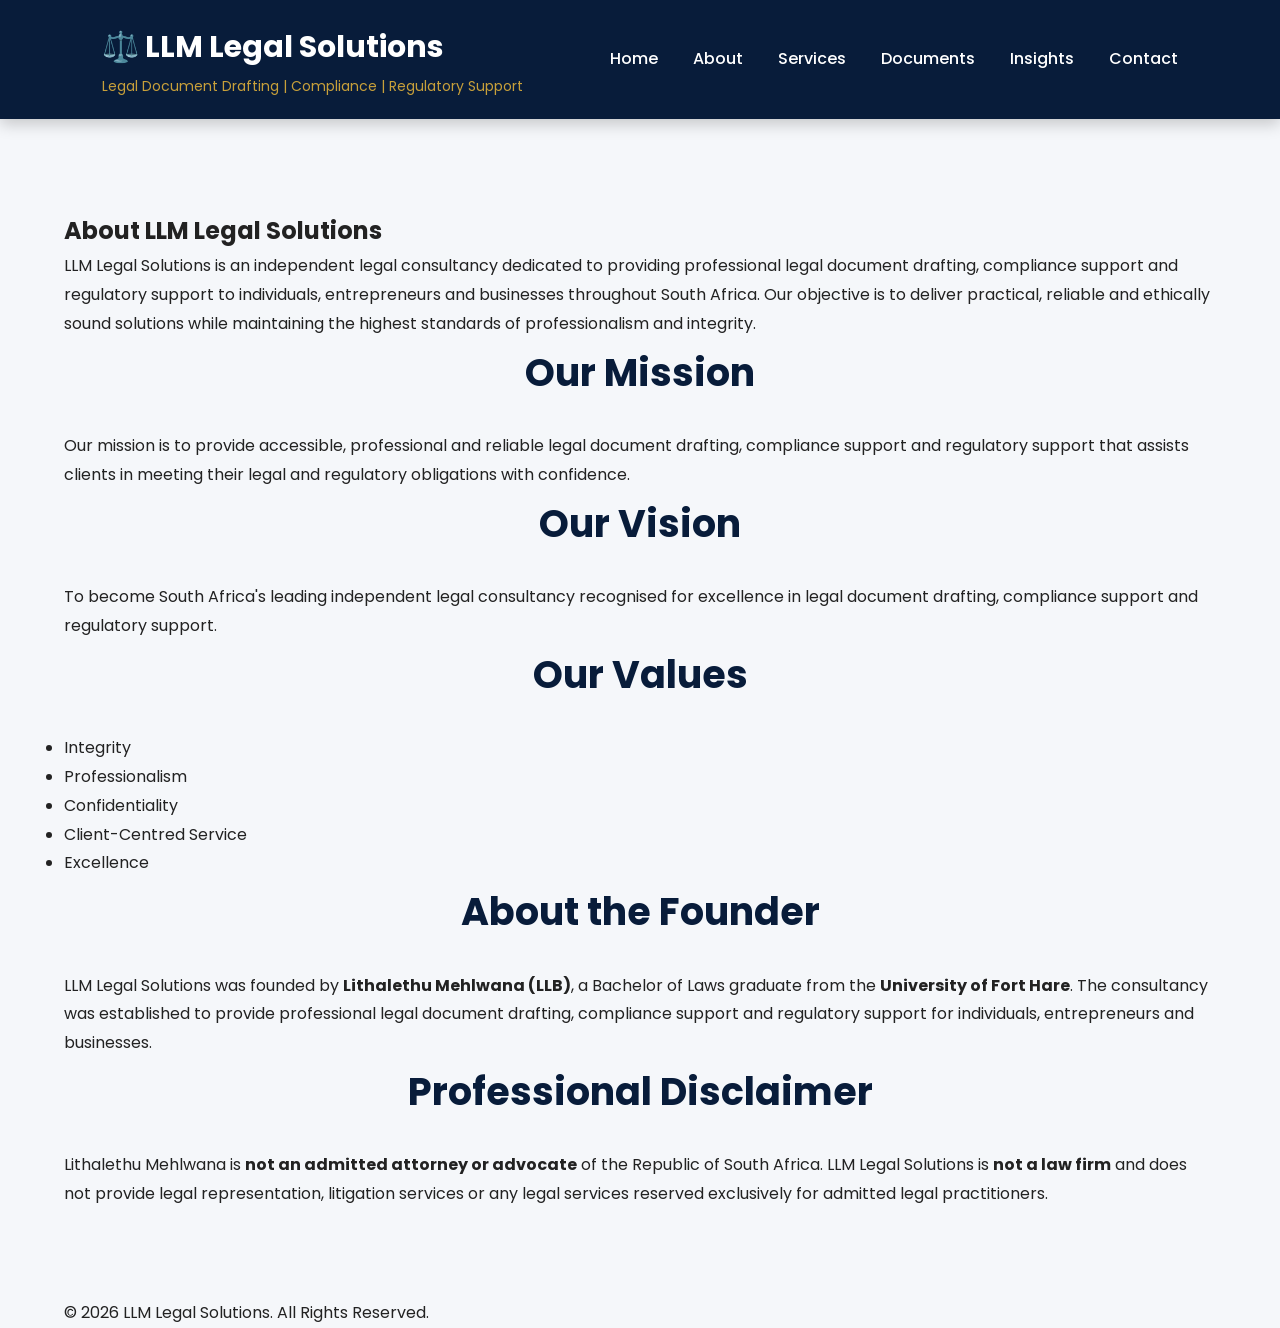
<file: about.html>
<!DOCTYPE html>
<html lang="en">

<head>
<meta charset="UTF-8">
<meta name="viewport" content="width=device-width, initial-scale=1.0">
<title>About Us | LLM Legal Solutions</title>

<link rel="stylesheet" href="style.css">

</head>

<body>

<header>

<div class="logo">

<h1>⚖️ LLM Legal Solutions</h1>

<p>Legal Document Drafting | Compliance | Regulatory Support</p>

</div>

<nav>

<ul>

<li><a href="index.html">Home</a></li>

<li><a href="about.html">About</a></li>

<li><a href="services.html">Services</a></li>

<li><a href="document-request.html">Documents</a></li>

<li><a href="insights.html">Insights</a></li>

<li><a href="contact.html">Contact</a></li>

</ul>

</nav>

</header>

<section class="about-page">

<div class="container">

<h1>About LLM Legal Solutions</h1>

<p>

LLM Legal Solutions is an independent legal consultancy dedicated to providing professional legal document drafting, compliance support and regulatory support to individuals, entrepreneurs and businesses throughout South Africa. Our objective is to deliver practical, reliable and ethically sound solutions while maintaining the highest standards of professionalism and integrity.

</p>

<h2>Our Mission</h2>

<p>

Our mission is to provide accessible, professional and reliable legal document drafting, compliance support and regulatory support that assists clients in meeting their legal and regulatory obligations with confidence.

</p>

<h2>Our Vision</h2>

<p>

To become South Africa's leading independent legal consultancy recognised for excellence in legal document drafting, compliance support and regulatory support.

</p>

<h2>Our Values</h2>

<ul>

<li>Integrity</li>

<li>Professionalism</li>

<li>Confidentiality</li>

<li>Client-Centred Service</li>

<li>Excellence</li>

</ul>

<h2>About the Founder</h2>

<p>

LLM Legal Solutions was founded by <strong>Lithalethu Mehlwana (LLB)</strong>, a Bachelor of Laws graduate from the <strong>University of Fort Hare</strong>. The consultancy was established to provide professional legal document drafting, compliance support and regulatory support for individuals, entrepreneurs and businesses.

</p>

<div class="disclaimer-box">

<h2>Professional Disclaimer</h2>

<p>

Lithalethu Mehlwana is <strong>not an admitted attorney or advocate</strong> of the Republic of South Africa.

LLM Legal Solutions is <strong>not a law firm</strong> and does not provide legal representation, litigation services or any legal services reserved exclusively for admitted legal practitioners.

</p>

</div>

</div>

</section>

<footer>

<div class="container">

<p>&copy; 2026 LLM Legal Solutions. All Rights Reserved.</p>

</div>

</footer>

<script src="script.js"></script>

</body>

</html>
</file>
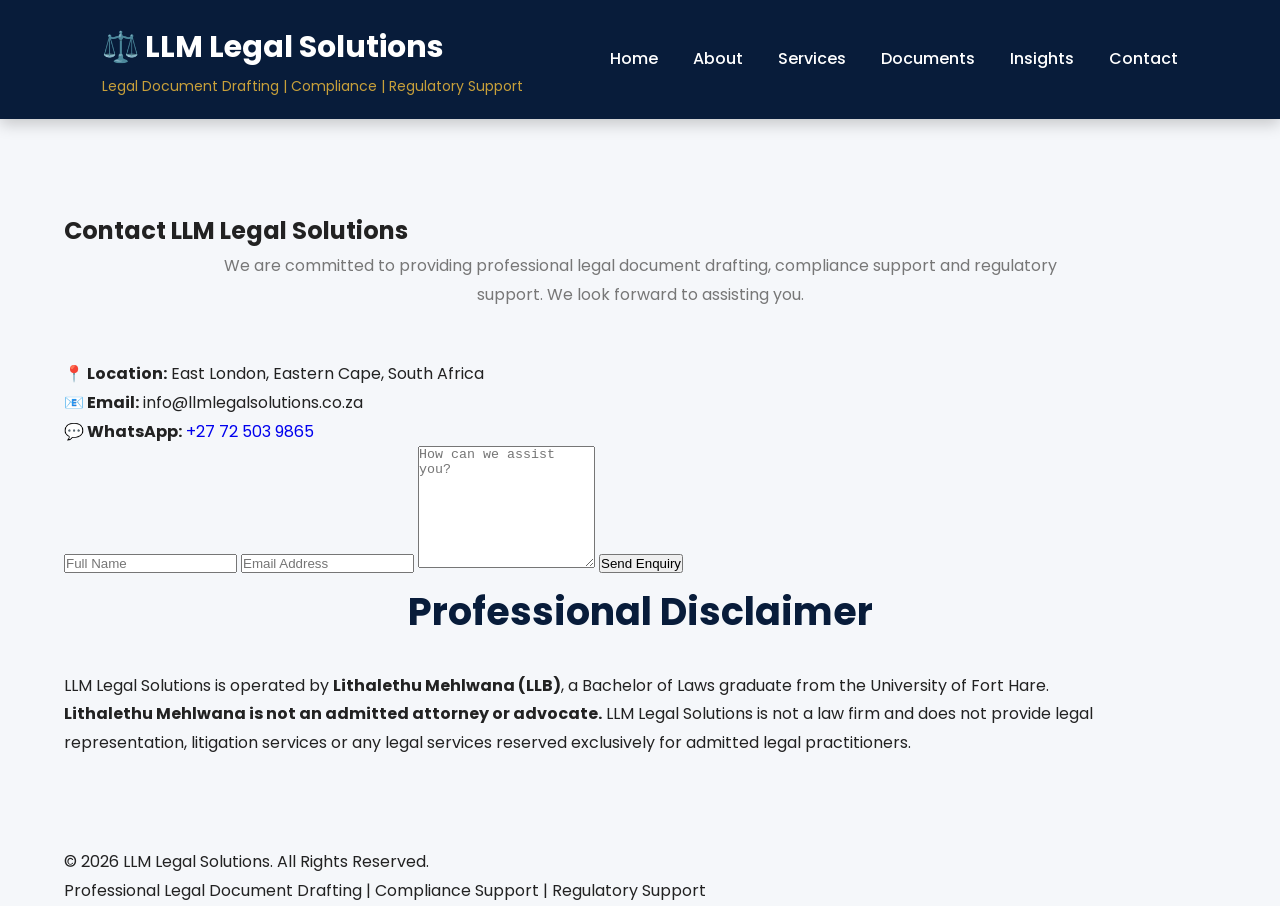
<file: contact.html>
<!DOCTYPE html>
<html lang="en">

<head>

<meta charset="UTF-8">
<meta name="viewport" content="width=device-width, initial-scale=1.0">

<title>Contact Us | LLM Legal Solutions</title>

<link rel="stylesheet" href="style.css">

</head>

<body>

<header>

<div class="logo">

<h1>⚖️ LLM Legal Solutions</h1>

<p>Legal Document Drafting | Compliance | Regulatory Support</p>

</div>

<nav>

<ul>

<li><a href="index.html">Home</a></li>

<li><a href="about.html">About</a></li>

<li><a href="services.html">Services</a></li>

<li><a href="document-request.html">Documents</a></li>

<li><a href="insights.html">Insights</a></li>

<li><a href="contact.html">Contact</a></li>

</ul>

</nav>

</header>

<section class="contact">

<div class="container">

<h1>Contact LLM Legal Solutions</h1>

<p class="section-intro">

We are committed to providing professional legal document drafting, compliance support and regulatory support. We look forward to assisting you.

</p>

<div class="contact-info">

<p><strong>📍 Location:</strong> East London, Eastern Cape, South Africa</p>

<p><strong>📧 Email:</strong> info@llmlegalsolutions.co.za</p>

<p><strong>💬 WhatsApp:</strong> <a href="https://wa.me/27725039865">+27 72 503 9865</a></p>

</div>

<form>

<input type="text" placeholder="Full Name" required>

<input type="email" placeholder="Email Address" required>

<textarea rows="8" placeholder="How can we assist you?" required></textarea>

<button type="submit">Send Enquiry</button>

</form>

<div class="disclaimer-box">

<h2>Professional Disclaimer</h2>

<p>

LLM Legal Solutions is operated by <strong>Lithalethu Mehlwana (LLB)</strong>, a Bachelor of Laws graduate from the University of Fort Hare.

</p>

<p>

<strong>Lithalethu Mehlwana is not an admitted attorney or advocate.</strong>

LLM Legal Solutions is not a law firm and does not provide legal representation, litigation services or any legal services reserved exclusively for admitted legal practitioners.

</p>

</div>

</div>

</section>

<footer>

<div class="container">

<p>&copy; 2026 LLM Legal Solutions. All Rights Reserved.</p>

<p>Professional Legal Document Drafting | Compliance Support | Regulatory Support</p>

</div>

</footer>

<script src="script.js"></script>

</body>

</html>
</file>
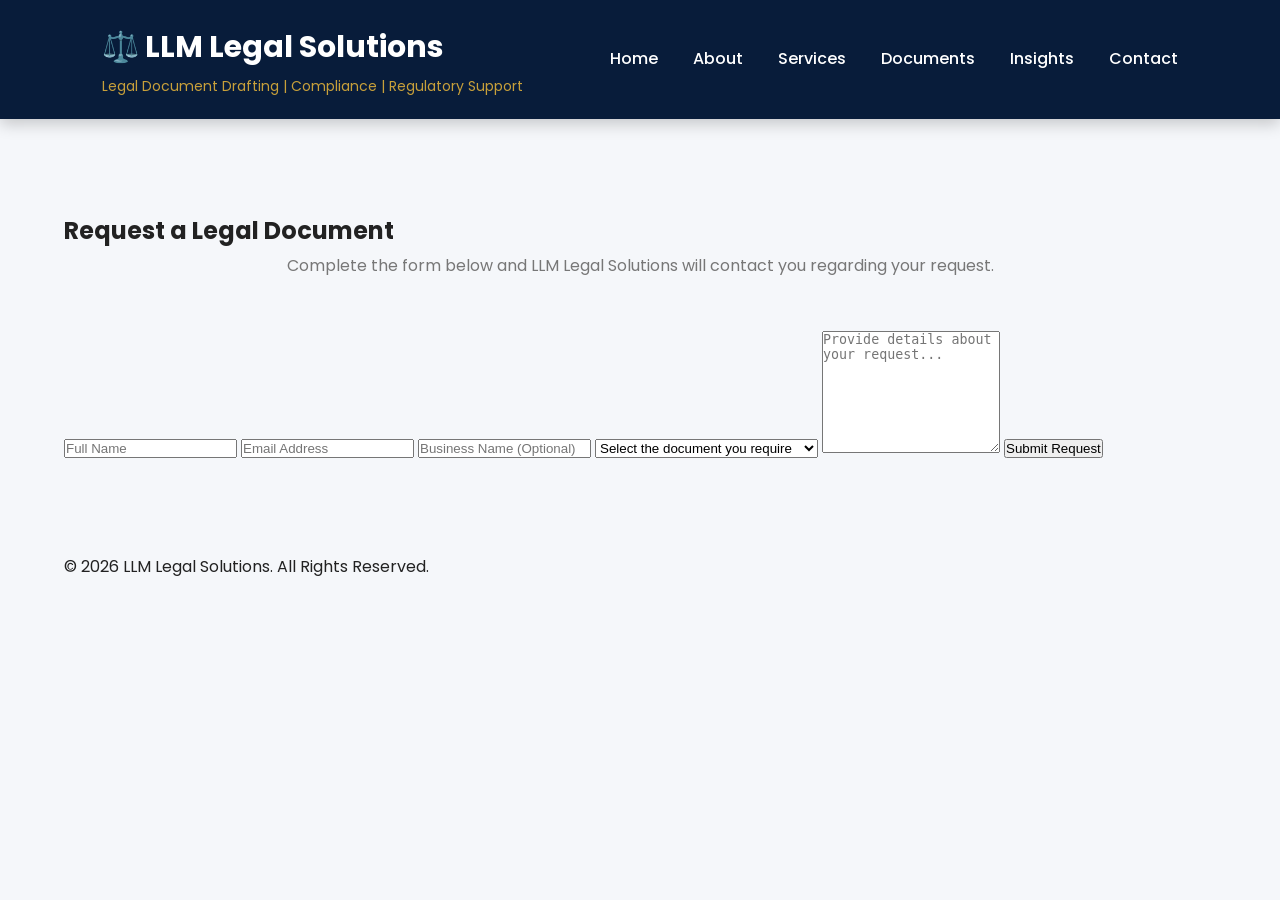
<file: document- request.html>
<!DOCTYPE html>
<html lang="en">

<head>

<meta charset="UTF-8">

<meta name="viewport" content="width=device-width, initial-scale=1.0">

<title>Request a Legal Document | LLM Legal Solutions</title>

<link rel="stylesheet" href="style.css">

</head>

<body>

<header>

<div class="logo">

<h1>⚖️ LLM Legal Solutions</h1>

<p>Legal Document Drafting | Compliance | Regulatory Support</p>

</div>

<nav>

<ul>

<li><a href="index.html">Home</a></li>

<li><a href="about.html">About</a></li>

<li><a href="services.html">Services</a></li>

<li><a href="document-request.html">Documents</a></li>

<li><a href="insights.html">Insights</a></li>

<li><a href="contact.html">Contact</a></li>

</ul>

</nav>

</header>

<section class="document-request">

<div class="container">

<h1>Request a Legal Document</h1>

<p class="section-intro">

Complete the form below and LLM Legal Solutions will contact you regarding your request.

</p>

<form>

<input type="text" placeholder="Full Name" required>

<input type="email" placeholder="Email Address" required>

<input type="text" placeholder="Business Name (Optional)">

<select required>

<option>Select the document you require</option>

<option>Employment Contract</option>

<option>Lease Agreement</option>

<option>Service Level Agreement</option>

<option>Memorandum of Agreement</option>

<option>Non-Disclosure Agreement (NDA)</option>

<option>Affidavit</option>

<option>Demand Letter</option>

<option>Company Policy</option>

<option>Other</option>

</select>

<textarea rows="8" placeholder="Provide details about your request..." required></textarea>

<button type="submit">Submit Request</button>

</form>

</div>

</section>

<footer>

<div class="container">

<p>&copy; 2026 LLM Legal Solutions. All Rights Reserved.</p>

</div>

</footer>

<script src="script.js"></script>

</body>

</html>
</file>
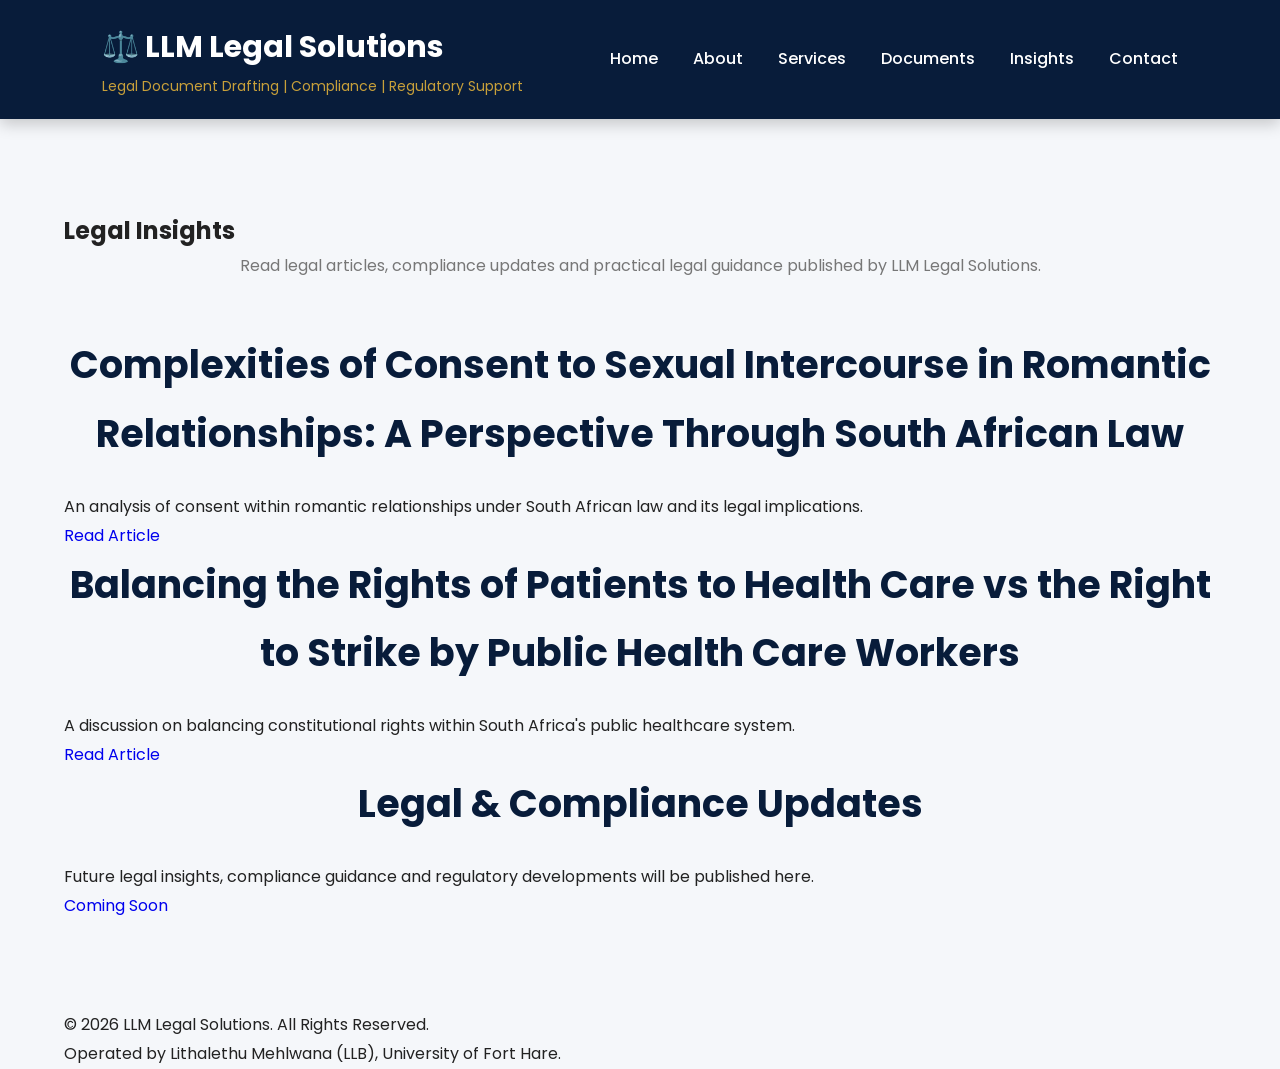
<file: insights.html>
<!DOCTYPE html>
<html lang="en">

<head>

<meta charset="UTF-8">
<meta name="viewport" content="width=device-width, initial-scale=1.0">

<title>Legal Insights | LLM Legal Solutions</title>

<link rel="stylesheet" href="style.css">

</head>

<body>

<header>

<div class="logo">

<h1>⚖️ LLM Legal Solutions</h1>

<p>Legal Document Drafting | Compliance | Regulatory Support</p>

</div>

<nav>

<ul>

<li><a href="index.html">Home</a></li>

<li><a href="about.html">About</a></li>

<li><a href="services.html">Services</a></li>

<li><a href="document-request.html">Documents</a></li>

<li><a href="insights.html">Insights</a></li>

<li><a href="contact.html">Contact</a></li>

</ul>

</nav>

</header>

<section class="insights">

<div class="container">

<h1>Legal Insights</h1>

<p class="section-intro">

Read legal articles, compliance updates and practical legal guidance published by LLM Legal Solutions.

</p>

<div class="insights-grid">

<div class="insight-card">

<h2>Complexities of Consent to Sexual Intercourse in Romantic Relationships: A Perspective Through South African Law</h2>

<p>

An analysis of consent within romantic relationships under South African law and its legal implications.

</p>

<a href="#">Read Article</a>

</div>

<div class="insight-card">

<h2>Balancing the Rights of Patients to Health Care vs the Right to Strike by Public Health Care Workers</h2>

<p>

A discussion on balancing constitutional rights within South Africa's public healthcare system.

</p>

<a href="#">Read Article</a>

</div>

<div class="insight-card">

<h2>Legal & Compliance Updates</h2>

<p>

Future legal insights, compliance guidance and regulatory developments will be published here.

</p>

<a href="#">Coming Soon</a>

</div>

</div>

</div>

</section>

<footer>

<div class="container">

<p>&copy; 2026 LLM Legal Solutions. All Rights Reserved.</p>

<p>Operated by Lithalethu Mehlwana (LLB), University of Fort Hare.</p>

</div>

</footer>

<script src="script.js"></script>

</body>

</html>
</file>
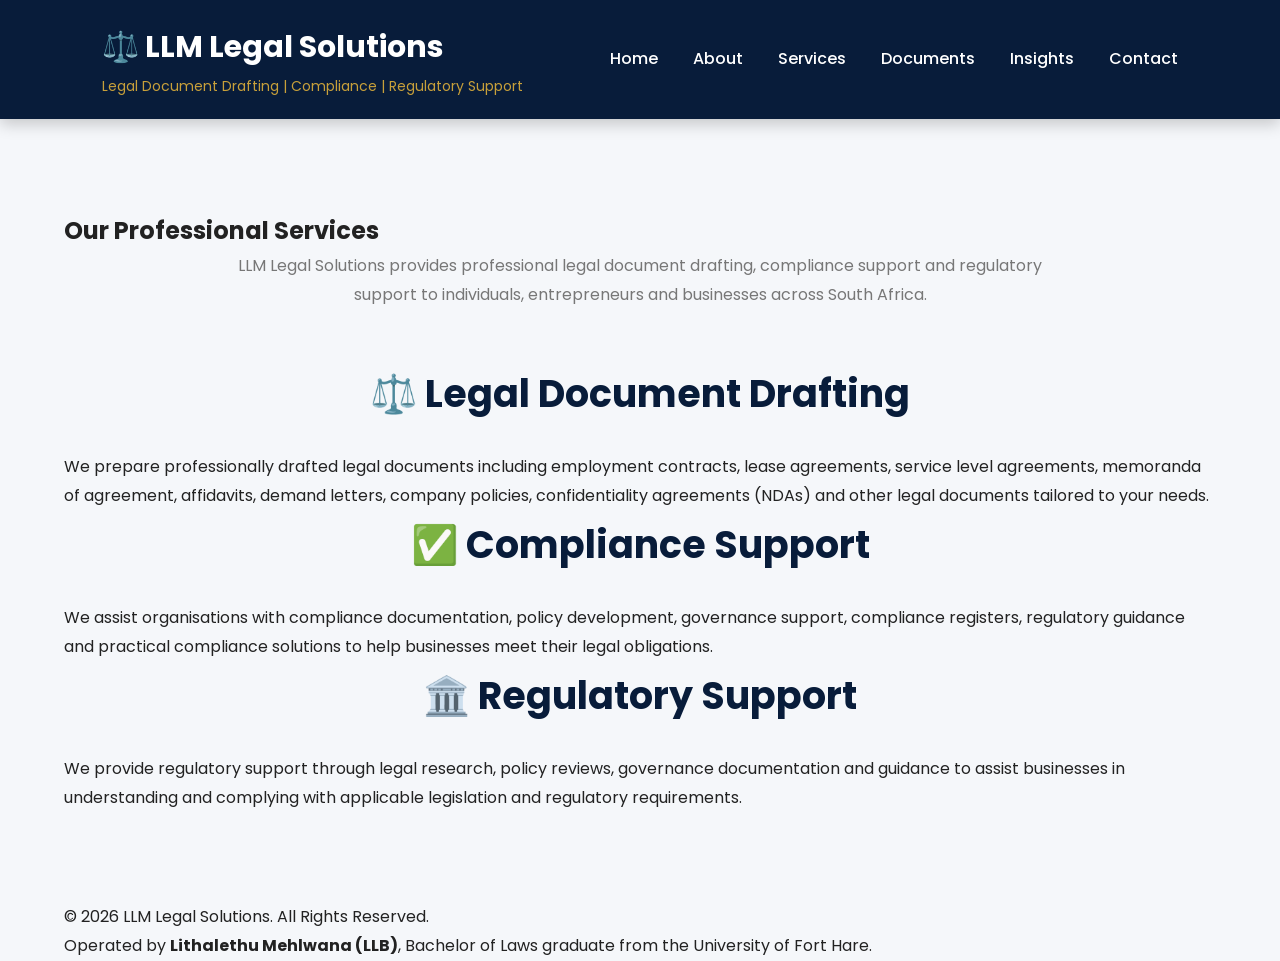
<file: services.html>
<!DOCTYPE html>
<html lang="en">

<head>
<meta charset="UTF-8">
<meta name="viewport" content="width=device-width, initial-scale=1.0">
<title>Our Services | LLM Legal Solutions</title>

<link rel="stylesheet" href="style.css">

</head>

<body>

<header>

<div class="logo">
<h1>⚖️ LLM Legal Solutions</h1>
<p>Legal Document Drafting | Compliance | Regulatory Support</p>
</div>

<nav>
<ul>
<li><a href="index.html">Home</a></li>
<li><a href="about.html">About</a></li>
<li><a href="services.html">Services</a></li>
<li><a href="document-request.html">Documents</a></li>
<li><a href="insights.html">Insights</a></li>
<li><a href="contact.html">Contact</a></li>
</ul>
</nav>

</header>

<section class="services-page">

<div class="container">

<h1>Our Professional Services</h1>

<p class="section-intro">
LLM Legal Solutions provides professional legal document drafting, compliance support and regulatory support to individuals, entrepreneurs and businesses across South Africa.
</p>

<div class="service-grid">

<div class="service-card">

<h2>⚖️ Legal Document Drafting</h2>

<p>
We prepare professionally drafted legal documents including employment contracts, lease agreements, service level agreements, memoranda of agreement, affidavits, demand letters, company policies, confidentiality agreements (NDAs) and other legal documents tailored to your needs.
</p>

</div>

<div class="service-card">

<h2>✅ Compliance Support</h2>

<p>
We assist organisations with compliance documentation, policy development, governance support, compliance registers, regulatory guidance and practical compliance solutions to help businesses meet their legal obligations.
</p>

</div>

<div class="service-card">

<h2>🏛️ Regulatory Support</h2>

<p>
We provide regulatory support through legal research, policy reviews, governance documentation and guidance to assist businesses in understanding and complying with applicable legislation and regulatory requirements.
</p>

</div>

</div>

</div>

</section>

<footer>

<div class="container">

<p>&copy; 2026 LLM Legal Solutions. All Rights Reserved.</p>

<p>
Operated by <strong>Lithalethu Mehlwana (LLB)</strong>, Bachelor of Laws graduate from the University of Fort Hare.
</p>

</div>

</footer>

<script src="script.js"></script>

</body>

</html>
</file>
<file: style.css>
/* ======================================
   LLM LEGAL SOLUTIONS
   STYLE.CSS - PART 4.1
====================================== */

/* Google Font */

@import url('https://fonts.googleapis.com/css2?family=Poppins:wght@300;400;500;600;700;800&display=swap');

/* Reset */

*{
    margin:0;
    padding:0;
    box-sizing:border-box;
}

/* Root Colours */

:root{

    --primary:#081C3A;
    --secondary:#C8A03A;
    --white:#ffffff;
    --light:#f5f7fa;
    --dark:#222;
    --grey:#777;

}

/* Body */

body{

    font-family:'Poppins',sans-serif;
    background:var(--light);
    color:var(--dark);
    line-height:1.8;

}

/* Container */

.container{

    width:90%;
    max-width:1200px;
    margin:auto;

}

/* Links */

a{

    text-decoration:none;

}

/* ======================================
HEADER
====================================== */

header{

    background:var(--primary);

    display:flex;

    justify-content:space-between;

    align-items:center;

    padding:20px 8%;

    position:sticky;

    top:0;

    z-index:1000;

    box-shadow:0 5px 15px rgba(0,0,0,.2);

}

.logo h1{

    color:white;

    font-size:30px;

}

.logo p{

    color:var(--secondary);

    font-size:14px;

}

nav ul{

    list-style:none;

    display:flex;

    gap:35px;

}

nav a{

    color:white;

    font-weight:500;

    transition:.3s;

}

nav a:hover{

    color:var(--secondary);

}

/* ======================================
HERO SECTION
====================================== */

.hero{

    min-height:90vh;

    display:flex;

    justify-content:center;

    align-items:center;

    text-align:center;

    padding:100px 20px;

    background:linear-gradient(rgba(8,28,58,.92),rgba(8,28,58,.92)),
    url("images/hero.jpg");

    background-size:cover;

    background-position:center;

}

.hero-content{

    max-width:850px;

}

.hero h1{

    color:white;

    font-size:55px;

    margin-bottom:25px;

    line-height:1.3;

}

.hero p{

    color:#ddd;

    font-size:20px;

    margin-bottom:40px;

}

/* ======================================
BUTTONS
====================================== */

.btn{

    display:inline-block;

    background:var(--secondary);

    color:white;

    padding:15px 35px;

    border-radius:8px;

    margin-right:15px;

    font-weight:600;

    transition:.3s;

}

.btn:hover{

    background:#b78e22;

    transform:translateY(-3px);

}

.btn-secondary{

    display:inline-block;

    border:2px solid white;

    color:white;

    padding:15px 35px;

    border-radius:8px;

    font-weight:600;

    transition:.3s;

}

.btn-secondary:hover{

    background:white;

    color:var(--primary);

}

/* ======================================
SECTION HEADINGS
====================================== */

section{

    padding:90px 0;

}

section h2{

    text-align:center;

    font-size:38px;

    color:var(--primary);

    margin-bottom:25px;

}

.section-intro{

    text-align:center;

    max-width:850px;

    margin:auto;

    color:var(--grey);

    margin-bottom:50px;

/* ======================================
ABOUT
====================================== */

.about{

    background:white;

}

.about p{

    max-width:950px;

    margin:20px auto;

    text-align:justify;

    color:#555;

    font-size:17px;

}

/* ======================================
MISSION
====================================== */

.mission{

    background:#f8f9fb;

}

.mission p{

    max-width:950px;

    margin:auto;

    text-align:justify;

    font-size:17px;

    color:#555;

}

/* ======================================
VISION
====================================== */

.vision{

    background:white;

}

.vision p{

    max-width:900px;

    margin:auto;

    text-align:center;

    font-size:18px;

    font-style:italic;

    color:#444;

}

/* ======================================
SERVICES
====================================== */

.services{

    background:#f5f7fa;

}

.service-grid{

    display:grid;

    grid-template-columns:repeat(auto-fit,minmax(300px,1fr));

    gap:35px;

    margin-top:50px;

}

/* ======================================
SERVICE CARDS
====================================== */

.service-card{

    background:white;

    padding:35px;

    border-radius:15px;

    box-shadow:0 10px 25px rgba(0,0,0,.08);

    transition:.4s;

    border-top:5px solid var(--secondary);

}

.service-card:hover{

    transform:translateY(-12px);

    box-shadow:0 18px 35px rgba(0,0,0,.15);

}

.service-card h3{

    color:var(--primary);

    margin-bottom:20px;

    font-size:24px;

}

.service-card p{

    color:#666;

    text-align:justify;

}

/* ======================================
SECTION SPACING
====================================== */

.about,
.mission,
.vision,
.services{

    padding:90px 0;

}/* ======================================
WHY CHOOSE US
====================================== */

.why-us{
    background:#ffffff;
}

.why-grid{
    display:grid;
    grid-template-columns:repeat(auto-fit,minmax(250px,1fr));
    gap:30px;
    margin-top:50px;
}

.why-card{
    background:#f8f9fb;
    padding:30px;
    border-radius:15px;
    text-align:center;
    box-shadow:0 8px 20px rgba(0,0,0,.08);
    transition:.3s;
}

.why-card:hover{
    transform:translateY(-10px);
    box-shadow:0 15px 30px rgba(0,0,0,.15);
}

.why-card h3{
    color:var(--primary);
    margin-bottom:15px;
}

.why-card p{
    color:#666;
}

/* ======================================
CORE VALUES
====================================== */

.values{
    background:#f5f7fa;
}

.values-grid{
    display:grid;
    grid-template-columns:repeat(auto-fit,minmax(220px,1fr));
    gap:25px;
    margin-top:50px;
}

.value-card{
    background:white;
    padding:30px;
    border-radius:15px;
    text-align:center;
    border-bottom:5px solid var(--secondary);
    box-shadow:0 8px 18px rgba(0,0,0,.08);
    transition:.3s;
}

.value-card:hover{
    transform:scale(1.04);
}

.value-card h3{
    color:var(--primary);
    margin-bottom:15px;
}

.value-card p{
    color:#666;
}

/* ======================================
FOUNDER
====================================== */

.founder{
    background:white;
}

.founder-content{
    display:flex;
    flex-wrap:wrap;
    align-items:center;
    gap:50px;
    margin-top:40px;
}

.founder-image{
    flex:1;
    text-align:center;
}

.founder-image img{
    width:320px;
    max-width:100%;
    border-radius:20px;
    box-shadow:0 15px 35px rgba(0,0,0,.15);
}

.founder-text{
    flex:2;
}

.founder-text h3{
    color:var(--primary);
    font-size:34px;
    margin-bottom:10px;
}

.founder-text h4{
    color:var(--secondary);
    margin-bottom:25px;
}

.founder-text p{
    color:#555;
    text-align:justify;
    margin-bottom:20px;
}

/* ======================================
DISCLAIMER
====================================== */

.disclaimer{
    background:#081C3A;
    color:white;
}

.disclaimer h2{
    color:var(--secondary);
}

.disclaimer p{
    max-width:950px;
    margin:20px auto;
    text-align:justify;
    color:#f2f2f2;
}

/* ======================================
CONTACT
====================================== */

.contact{
    background:#ffffff;
}

.contact-info{
    margin:40px 0;
    text-align:center;
}

.contact-info p{
    margin:12px 0;
    font-size:18px;
}

.contact-info a{
    color:var(--primary);
    font-weight:600;
}

.contact form{
    max-width:750px;
    margin:40px auto;
}

.contact input,
.contact textarea{
    width:100%;
    padding:16px;
    margin-bottom:20px;
    border:1px solid #ddd;
    border-radius:8px;
    font-size:16px;
    font-family:'Poppins',sans-serif;
}

.contact input:focus,
.contact textarea:focus{
    outline:none;
    border:2px solid var(--secondary);
}

.contact button{
    width:100
    /* ======================================
CALL TO ACTION
====================================== */

.cta{
    background:linear-gradient(rgba(8,28,58,.95),rgba(8,28,58,.95));
    color:white;
    text-align:center;
    padding:80px 20px;
}

.cta h2{
    color:var(--secondary);
    font-size:40px;
    margin-bottom:20px;
}

.cta p{
    max-width:750px;
    margin:0 auto 35px;
    color:#f0f0f0;
}

/* ======================================
FOOTER
====================================== */

footer{
    background:#06152d;
    color:#ddd;
    text-align:center;
    padding:50px 20px;
}

footer h3{
    color:var(--secondary);
    margin-bottom:15px;
}

footer p{
    margin:10px 0;
    line-height:1.8;
}

footer hr{
    border:none;
    height:1px;
    background:#2b3f5c;
    margin:25px auto;
    width:85%;
}

/* ======================================
SMOOTH SCROLL
====================================== */

html{
    scroll-behavior
    /* ======================================
END OF STYLE.CSS
====================================== */

/* Logo */

.logo{
    display:flex;
    align-items:center;
    gap:15px;
}

.logo img{
    width:70px;
    height:70px;
    object-fit:contain;
    border-radius:50%;
}

.logo-text h1{
    color:#ffffff;
    font-size:28px;
    margin:0;
}

.logo-text p{
    color:#C8A03A;
    font-size:14px;
    margin-top:5px;
}
.whatsapp{
    position:fixed;
    bottom:20px;
    right:20px;
    width:60px;
    height:60px;
    background:#25D366;
    color:white;
    border-radius:50%;
    display:flex;
    justify-content:center;
    align-items:center;
    font-size:30px;
    text-decoration:none;
    box-shadow:0 5px 15px rgba(0,0,0,.3);
    z-index:1000;
    transition:0.3s;
}

.whatsapp:hover{
    transform:scale(1.1);
}/* ======================================
DOCUMENT REQUEST
====================================== */

.document-request{

    background:#f5f7fa;

}

.document-request form{

    max-width:800px;

    margin:40px auto;

}

.document-request input,
.document-request select,
.document-request textarea{

    width:100%;

    padding:16px;

    margin-bottom:20px;

    border:1px solid #ddd;

    border-radius:8px;

    font-size:16px;

    font-family:'Poppins',sans-serif;

}

.document-request input:focus,
.document-request select:focus,
.document-request textarea:focus{

    outline:none;

    border:2px solid #C8A03A;

}

.document-request button{

    width:100%;

    padding:16px;

    background:#081C3A;

    color:white;

    border:none;

    border-radius:8px;

    font-size:18px;

    cursor:pointer;

    transition:.3s;

}

.document-request button:hover{

    background:#C8A03A;

}/* ======================================
LEGAL INSIGHTS
====================================== */

.insights{
    background:#ffffff;
}

.insights-grid{
    display:grid;
    grid-template-columns:repeat(auto-fit,minmax(300px,1fr));
    gap:30px;
    margin-top:40px;
}

.insight-card{
    background:#f8f9fb;
    padding:30px;
    border-radius:12px;
    box-shadow:0 8px 20px rgba(0,0,0,.08);
    transition:.3s;
}

.insight-card:hover{
    transform:translateY(-8px);
}

.insight-card h3{
    color:#081C3A;
    margin-bottom:15px;
}

.insight-card p{
    color:#666;
    margin-bottom:20px;
}

.insight-card a{
    color:#C8A03A;
    font-weight:600;
}/* ======================================
FAQ
====================================== */

.faq{

    background:#f5f7fa;

}

.faq-item{

    background:white;

    margin:20px 0;

    padding:25px;

    border-left:5px solid #C8A03A;

    border-radius:8px;

    box-shadow:0 5px 15px rgba(0,0,0,.08);

}

.faq-item h3{

    color:#081C3A;

    margin-bottom:15px;

}

.faq-item p{

    color:#555;

}/* ==========================
ABOUT PAGE
========================== */

.about-page{

background:white;

padding:90px 0;

}

.about-page h1{

color:#081C3A;

margin-bottom:25px;

}

.about-page h2{

text-align:left;

margin-top:40px;

margin-bottom:
/* ===========================
TESTIMONIALS
=========================== */

.testimonials{

background:#f8f9fb;

padding:90px 0;

}

.testimonial-grid{

display:grid;

grid-template-columns:repeat(auto-fit,minmax(300px,1fr));

gap:30px;

margin-top:40px;

}

.testimonial-card{

background:white;

padding:30px;

border-radius:15px;

box-shadow:0 8px 20px rgba(0,0,0,.08);

transition:.3s;

}

.testimonial-card:hover{

transform:translateY(-8px);

}

.testimonial-card p{

font-style:italic;

color:#555;

margin-bottom:20px;

}

.testimonial-card h4{

color:#081C3A;

}
</file>
